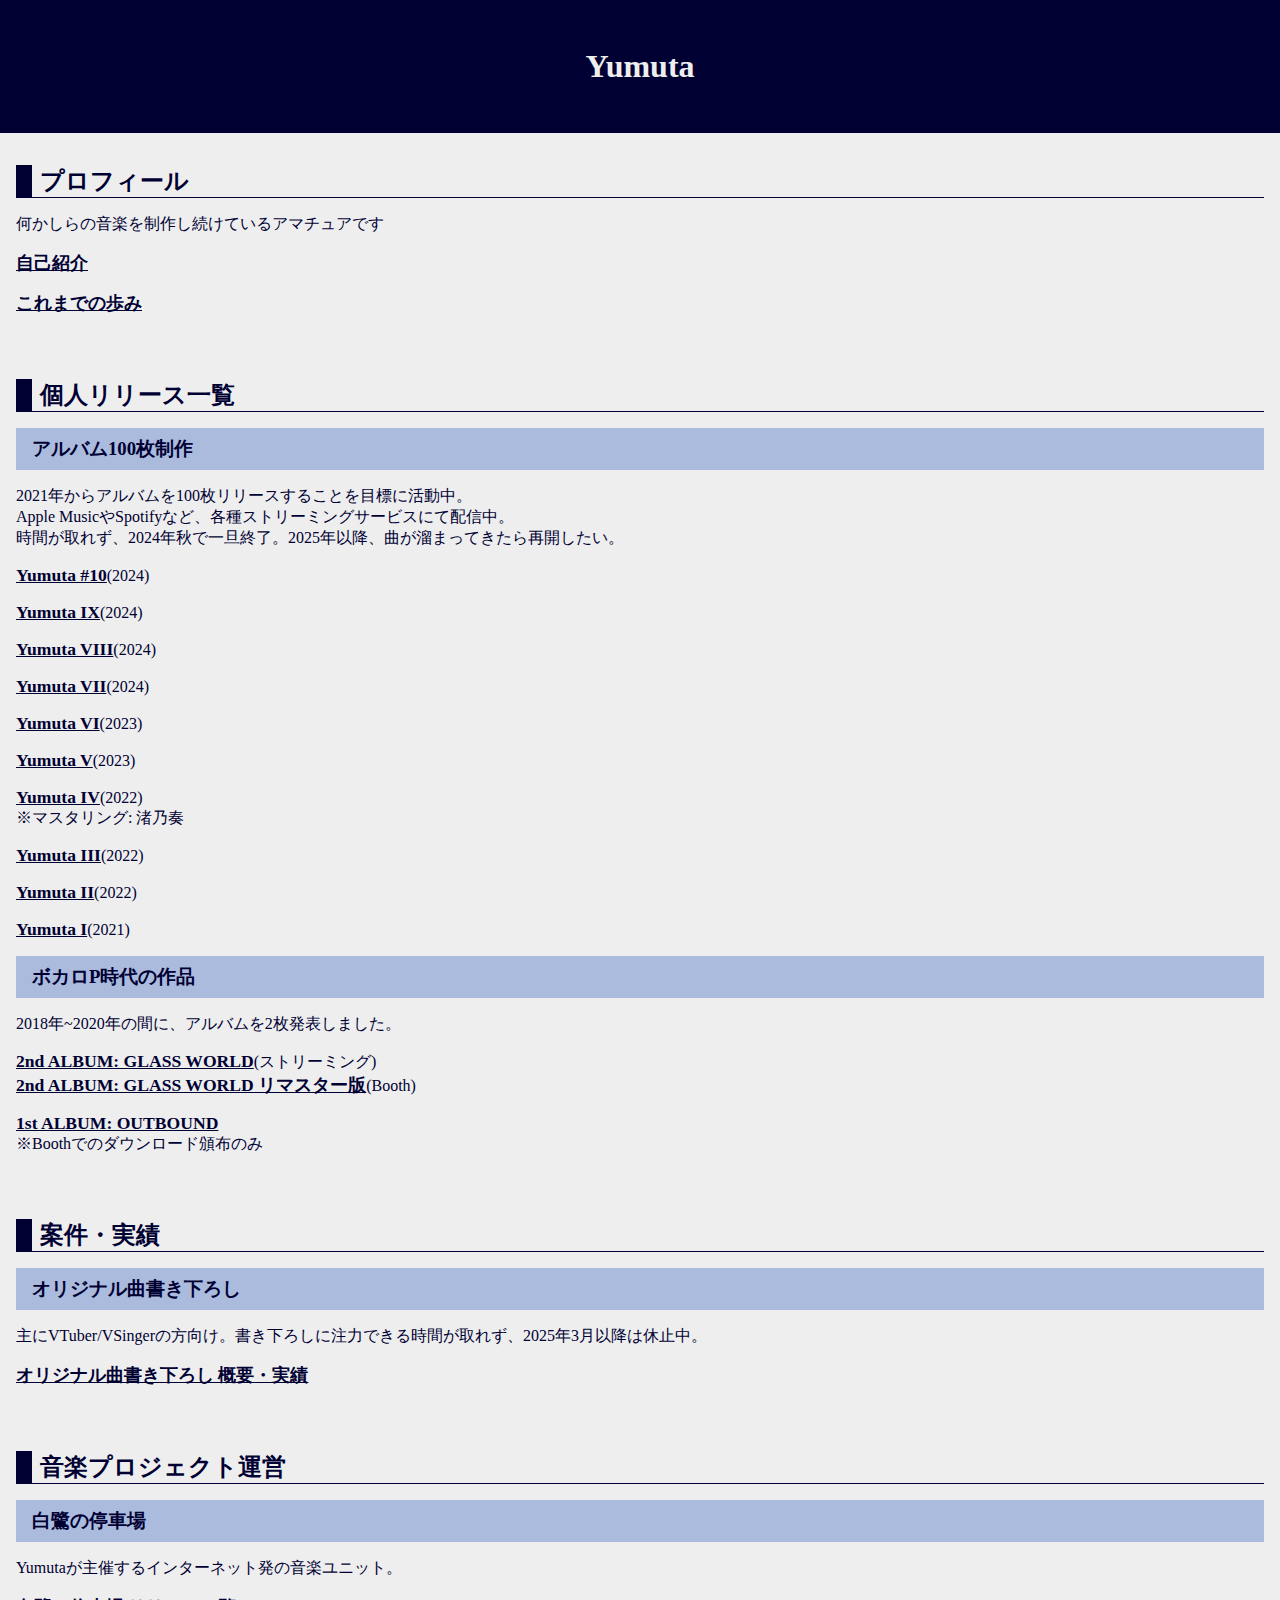
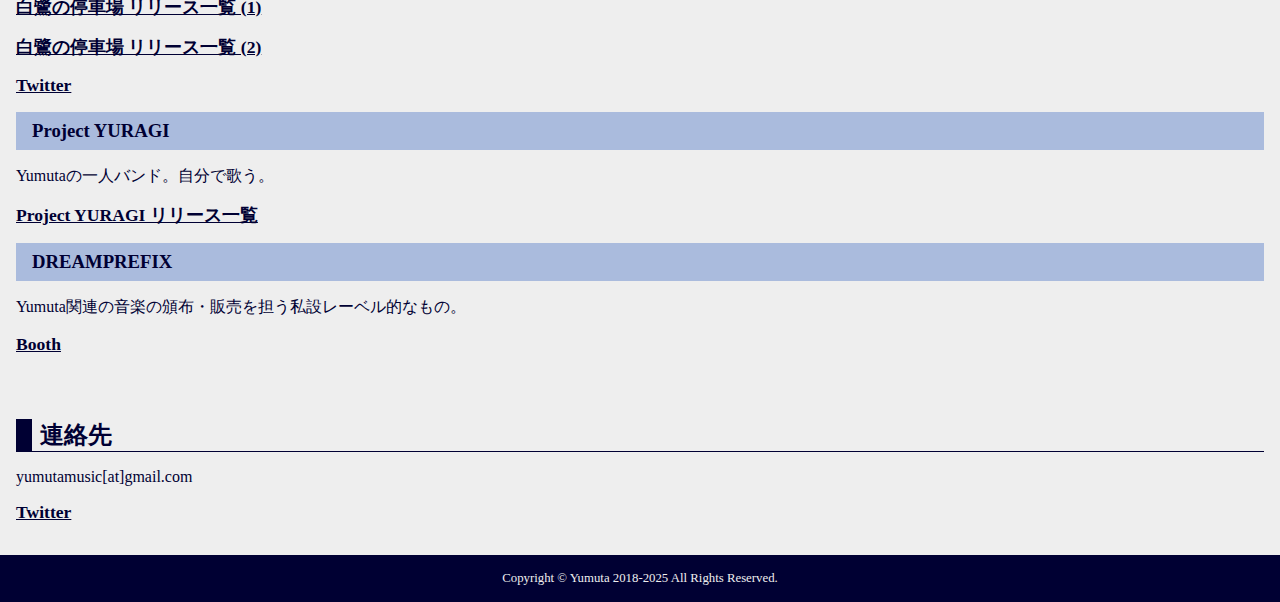
<file: index.html>
<html lang="ja">
<head prefix="og: https://ogp.me/ns#">
  <title>Yumuta official site | Top</title>
  <meta charset="utf-8">
  <meta name="description" content="何かしらの音楽を制作し続けているアマチュアの個人サイトです">
  <meta name="viewport" content="width=device-width, initial-scale=1">
  <meta property="og:url" content="https://yumuta.github.io/">
  <meta property="og:type" content="website">
  <meta property="og:title" content="Yumuta official site | Top">
  <meta property="og:description" content="何かしらの音楽を制作し続けているアマチュアの個人サイトです">
  <link rel="stylesheet" href="style.css">
</head>
<body>
  <header>
  <h1>Yumuta</h1>
  </header>
  <main>
    <section>
      <h2>プロフィール</h2>
      <p>
        何かしらの音楽を制作し続けているアマチュアです
      </p>
      <p>
        <a href="profile.html#aboutme">自己紹介</a><br>
      </p>
      <p>
        <a href="profile.html#history">これまでの歩み</a><br>
      </p>
    </section>
    <section>
      <h2>個人リリース一覧</h2>
      <h3>アルバム100枚制作</h3>
      <p>
        2021年からアルバムを100枚リリースすることを目標に活動中。<br>
        Apple MusicやSpotifyなど、各種ストリーミングサービスにて配信中。<br>
        時間が取れず、2024年秋で一旦終了。2025年以降、曲が溜まってきたら再開したい。<br>
      </p>
      <p>
        <a href="https://linkco.re/xx7VPnfP?lang=ja" target="blank">Yumuta #10</a>(2024)<br>
      </p>
      <p>
        <a href="https://linkco.re/nCG6yZ0b?lang=ja" target="blank">Yumuta IX</a>(2024)<br>
      </p>
      <p>
        <a href="https://linkco.re/u5DvXadb?lang=ja" target="blank">Yumuta VIII</a>(2024)<br>
      </p>
      <p>
        <a href="https://linkco.re/xVCSrrMG?lang=ja" target="blank">Yumuta VII</a>(2024)<br>
      </p>
      <p>
        <a href="https://linkco.re/uHMbV8rX?lang=ja" target="blank">Yumuta VI</a>(2023)<br>
      </p>
      <p>
        <a href="https://linkco.re/1mq5h9MQ?lang=ja" target="blank">Yumuta V</a>(2023)<br>
      </p>
      <p>
        <a href="https://big-up.style/1QiEcjzAP6" target="blank">Yumuta IV</a>(2022)<br>
        ※マスタリング: 渚乃奏<br>
      </p>
      <p>
        <a href="https://linkco.re/atBqTbh1?lang=ja" target="blank">Yumuta III</a>(2022)<br>
      </p>
      <p>
        <a href="https://linkco.re/CaxBABht?lang=ja" target="blank">Yumuta II</a>(2022)<br>
      </p>
      <p>
        <a href="https://linkco.re/qYPCsHEp?lang=ja" target="blank">Yumuta I</a>(2021)<br>
      </p>
      <h3>ボカロP時代の作品</h3>
      <p>
        2018年~2020年の間に、アルバムを2枚発表しました。
      </p>
      <p>
        <a href="https://linkco.re/pEgr60DM?lang=ja" target="blank">2nd ALBUM: GLASS WORLD</a>(ストリーミング)<br>
        <a href="https://yumuta.booth.pm/items/2894141" target="blank">2nd ALBUM: GLASS WORLD リマスター版</a>(Booth)<br>
      </p>
      <p>
        <a href="https://yumuta.booth.pm/items/1379610" target="blank">1st ALBUM: OUTBOUND</a><br>
        ※Boothでのダウンロード頒布のみ
      </p>
    </section>
    <section>
      <h2>案件・実績</h2>
      <h3>オリジナル曲書き下ろし</h3>
      <p>
        主にVTuber/VSingerの方向け。書き下ろしに注力できる時間が取れず、2025年3月以降は休止中。
      </p>
      <p>
        <a href="music_order_made.html">オリジナル曲書き下ろし 概要・実績</a>
      </p>
    </section>
    <section>
      <h2>音楽プロジェクト運営</h2>
      <h3>白鷺の停車場</h3>
      <p>
        Yumutaが主催するインターネット発の音楽ユニット。
      </p>
      <p>
        <a href="https://big-up.style/artists/176161" target="blank">白鷺の停車場 リリース一覧 (1)</a>
      </p>
      <p>
        <a href="https://big-up.style/artists/285387" target="blank">白鷺の停車場 リリース一覧 (2)</a>
      </p>
      <p>
        <a href="https://x.com/shirasagi_sta" target="blank">Twitter</a>
      </p>
      <h3>Project YURAGI</h3>
      <p>
        Yumutaの一人バンド。自分で歌う。
      </p>
      <p>
        <a href="https://soundcloud.com/project-yuragi" target="blank">Project YURAGI リリース一覧</a>
      </p>
      <h3>DREAMPREFIX</h3>
      <p>
        Yumuta関連の音楽の頒布・販売を担う私設レーベル的なもの。
      </p>
      <p>
        <a href="https://yumuta.booth.pm/" target="blank">Booth</a>
      </p>
    </section>
    <section>
      <h2>連絡先</h2>
      <p>
        yumutamusic[at]gmail.com
      </p>
      <p>
        <a href="https://x.com/yumuta_official" target="blank">Twitter</a>
      </p>
    </section>
  </main>
  <footer>
    <p class="copyright">Copyright &copy; Yumuta 2018-2025 All Rights Reserved.</p>
  </footer>
</body>
</html>
</file>
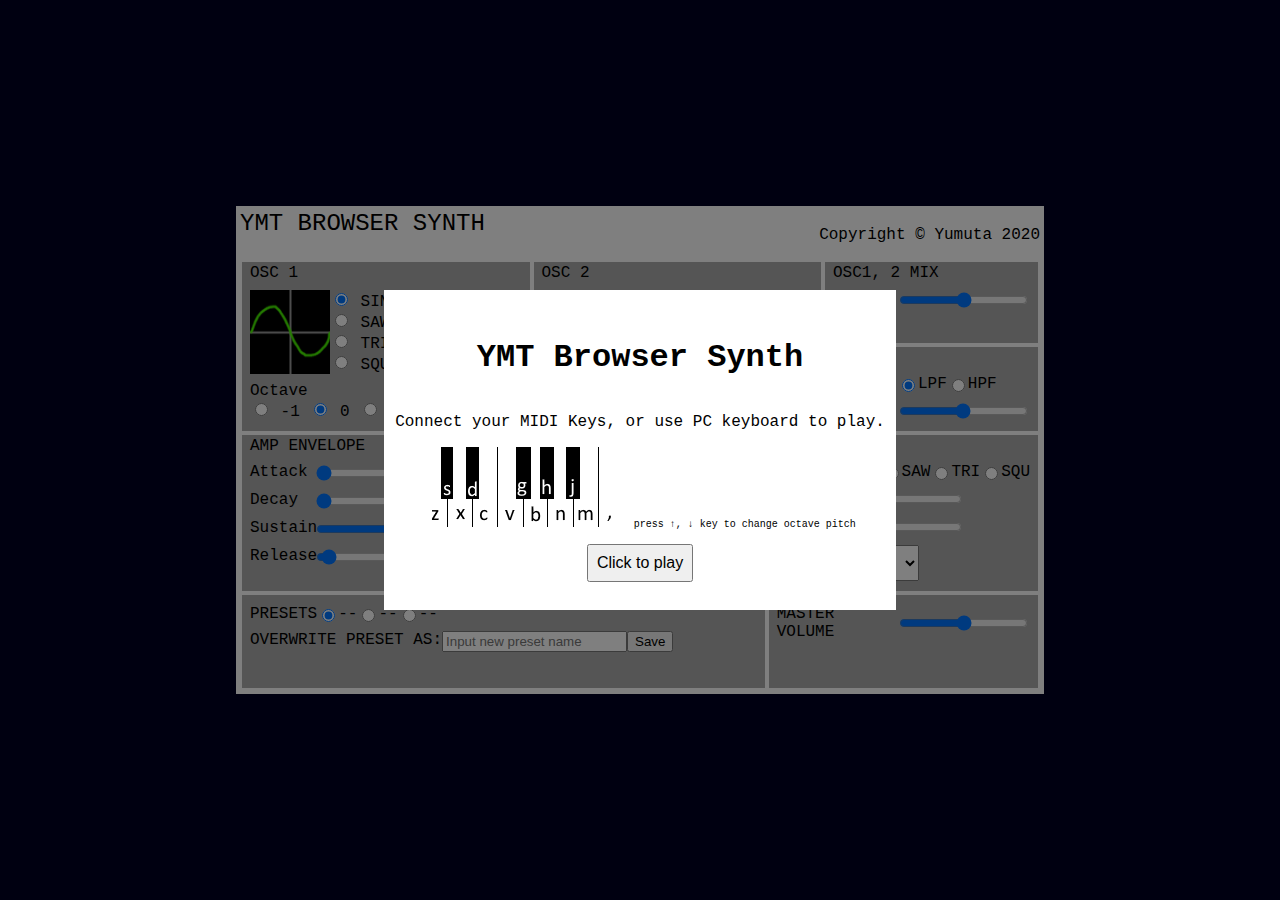
<file: works/ymt-browser-synth/index.html>
<html>
  <head>
    <title>YMT Browser Synth</title>
    <style>
      body {
        background-color: #002;
        font-family: 'Courier New', Courier, monospace;
        display: flex;
        flex-direction: row;
        justify-content: center;
        align-items: center;
      }
      main {
        background-color: #FFF;
        width: 800px;
        height: 480px;
        padding: 4px;
        display: flex;
        flex-direction: column;
        /* font-size: 12px; */
      }
      #lack-top {
        flex: 1;
        display: flex;
        flex-direction: row;
      }
      #lack-bottom {
        flex: 1;
        display: flex;
        flex-direction: row;
      }
      #lack-footer {
        flex: 1;
        display: flex;
        flex-direction: row;
      }
      .module {
        background-color: #AAA;
        margin: 2px;
        padding: 2px 8px;
        flex: 1;
      }
      .module-item {
        margin: 8px 0;
        display: flex;
      }
      .osc-type-img {
        width: 80px;
        height: 80px;
        background-color: blueviolet;
      }
      .module-item-selector {
        display: flex;
        flex-direction: column;
        justify-content: center;
      }
      .module-item-label {
        width: 64px;
      }
      #black-screen {
        position: absolute;
        top: 0;
        left: 0;
        width: 100vw;
        height: 100vh;
        background-color: rgba(0, 0, 0, 0.5);
        z-index: 100;
        display: flex;
        align-items: center;
        justify-content: center;
      }
      #click-to-play-dialog {
        position: absolute;
        width: 512px;
        height: 320px;
        background-color: #ffffff;
        z-index: 101;
        display: flex;
        flex-direction: column;
        align-items: center;
        justify-content: center;
      }
    </style>
  </head>
  <body>
    <div id="black-screen">
      <section id="click-to-play-dialog">
        <h1>YMT Browser Synth</h1>
        <p>Connect your MIDI Keys, or use PC keyboard to play.</p>
        <div>
          <img src="img/pckeysmap.png" alt="Key">
          <span style="font-size: 10px;">press ↑, ↓ key to change octave pitch</span>
        </div>
        <button style="font-size: 16px; margin-top: 12px; padding: 8px;" onclick="startYMTBrowserSynth()">Click to play</button>
      </section>
    </div>
    <main>
      <header>
        <div style="display: flex; flex-direction: row; justify-content: space-between;">
          <span style="font-size: 24px;">YMT BROWSER SYNTH</span>
          <p>Copyright &copy; Yumuta 2020</p>
        </div>
      </header>
      <div id="lack-top">
        <section id="osc1" class="module">
          OSC 1
          <div class="module-item">
            <img id="osc1-type-img" src="img/sine.png" alt="OSC1 Type">
            <div class="module-item-selector">
              <div>
                <input type="radio" name="osc1-type" value="sine" checked> SIN
              </div>
              <div>
                <input type="radio" name="osc1-type" value="sawtooth"> SAW
              </div>
              <div>
                <input type="radio" name="osc1-type" value="triangle"> TRI
              </div>
              <div>
                <input type="radio" name="osc1-type" value="square"> SQU
              </div>
            </div>
          </div>
          <div class="module-item">
            <div>
              <div class="module-item-label">Octave</div>
              <input type="radio" name="osc1-octave" value="-1"> -1
              <input type="radio" name="osc1-octave" value="0" checked> 0
              <input type="radio" name="osc1-octave" value="+1"> +1
            </div>
          </div>
        </section>
        <section id="osc2" class="module">
          OSC 2
          <div class="module-item">
            <img id="osc2-type-img" src="img/sawtooth.png" alt="OSC2 Type">
            <div class="module-item-selector">
              <div>
                <input type="radio" name="osc2-type" value="sine"> SIN
              </div>
              <div>
                <input type="radio" name="osc2-type" value="sawtooth" checked> SAW
              </div>
              <div>
                <input type="radio" name="osc2-type" value="triangle"> TRI
              </div>
              <div>
                <input type="radio" name="osc2-type" value="square"> SQU
              </div>
            </div>
          </div>
          <div class="module-item">
            <div>
              <div class="module-item-label">Octave</div>
              <input type="radio" name="osc2-octave" value="-1"> -1
              <input type="radio" name="osc2-octave" value="0" checked> 0
              <input type="radio" name="osc2-octave" value="+1"> +1
            </div>
          </div>
        </section>
        <div style="display: flex; flex-direction: column;">
          <section id="mix" class="module" style="flex: 1">
            OSC1, 2 MIX
            <div class="module-item">
              <div class="module-item-label">ratio</div>
              <input type="range" id="mix-ratio" min="0" max="1" step="0.001" value="0.5">
            </div>
          </section>
          <section id="filter" class="module" style="flex: 1">
            Filter
            <div class="module-item">
              <div class="module-item-label">Type</div>
              <input type="radio" name="filter-type" value="lowpass" checked> LPF
              <input type="radio" name="filter-type" value="highpass"> HPF
            </div>
            <div class="module-item">
              <div class="module-item-label">Cutoff</div>
              <input type="range" id="filter-freq" min="50" max="8000" step="10" value="4000">
            </div>
          </section>
        </div>
      </div>
      <div id="lack-bottom">
        <section class="module">
          AMP ENVELOPE
          <div class="module-item">
            <div class="module-item-label">Attack</div>
            <input type="range" id="env-attack" min="0.01" max="1" step="0.001" value="0.01">
          </div>
          <div class="module-item">
            <div class="module-item-label">Decay</div>
            <input type="range" id="env-decay" min="0.01" max="1" step="0.001" value="0.01">
          </div>
          <div class="module-item">
            <div class="module-item-label">Sustain</div>
            <input type="range" id="env-sustain" min="0" max="1" step="0.001" value="1">
          </div>
          <div class="module-item">
            <div class="module-item-label">Release</div>
            <input type="range" id="env-release" min="0.01" max="2" step="0.001" value="0.1">
          </div>
        </section>
        <section class="module">
          LFO 1
          <div class="module-item">
            <div class="module-item-label">Type</div>
            <input type="radio" name="lfo1-type" value="sine" checked> SIN
            <input type="radio" name="lfo1-type" value="sawtooth"> SAW
            <input type="radio" name="lfo1-type" value="triangle"> TRI
            <input type="radio" name="lfo1-type" value="square"> SQU
          </div>
          <div class="module-item">
            <div class="module-item-label">Freq</div>
            <input type="range" id="lfo1-freq" min="1" max="20" step="0.01" value="4">
          </div>
          <div class="module-item">
            <div class="module-item-label">Depth</div>
            <input type="range" id="lfo1-depth" min="0" max="1" step="0.001" value="0">
          </div>
          <div class="module-item">
            <div class="module-item-label">Connect to</div>
            <select id="lfo1-target">
              <option value="amp">Amp</option>
              <option value="osc1-freq">OSC1 freq</option>
              <option value="osc2-freq">OSC2 freq</option>
              <option value="filter-cutoff">Filter cutoff</option>
            </select>
          </div>
        </section>
        <section class="module">
          LFO 2
          <div class="module-item">
            <div class="module-item-label">Type</div>
            <input type="radio" name="lfo2-type" value="sine" checked> SIN
            <input type="radio" name="lfo2-type" value="sawtooth"> SAW
            <input type="radio" name="lfo2-type" value="triangle"> TRI
            <input type="radio" name="lfo2-type" value="square"> SQU
          </div>
          <div class="module-item">
            <div class="module-item-label">Freq</div>
            <input type="range" id="lfo2-freq" min="1" max="20" step="0.01" value="8">
          </div>
          <div class="module-item">
            <div class="module-item-label">Depth</div>
            <input type="range" id="lfo2-depth" min="0" max="1" step="0.001" value="0">
          </div>
          <div class="module-item">
            <div class="module-item-label">Connect to</div>
            <select id="lfo2-target">
              <option value="amp">Amp</option>
              <option value="osc1-freq">OSC1 freq</option>
              <option value="osc2-freq">OSC2 freq</option>
              <option value="filter-cutoff">Filter cutoff</option>
            </select>
          </div>
        </section>
      </div>
      <div id="lack-footer">
        <section class="module" style="flex: 2;">
          <div class="module-item">
            PRESETS
            <input type="radio" name="presets" value="0" checked>
            <label id="preset0-label">--</label>
            <input type="radio" name="presets" value="1">
            <label id="preset1-label">--</label>
            <input type="radio" name="presets" value="2">
            <label id="preset2-label">--</label>
          </div>
          <div class="module-item">
            OVERWRITE PRESET AS: 
            <input type="text" id="current-preset-name" maxlength="16" placeholder="Input new preset name" value="">
            <button id="save-preset">Save</button>
          </div>
        </section>
        <section class="module" style="flex: 1;">
          <div class="module-item">
            MASTER VOLUME
            <input type="range" id="master-volume" min="0" max="1" step="0.01" value="0.50">
          </div>
        </section>
      </div>
    </main>
    <script>
      class Synth {
        constructor (oscNum) {
          this.audioCtx = new AudioContext();
          this.oscArray = [];
          this.octave1 = 0;
          this.octave2 = 0;
          this.ampEnv = {
            attackTime: 0.001,
            decayTime: 0.1,
            sustainLv: 0.8,
            releaseTime: 0.5
          }
          this.filterNode = new BiquadFilterNode(this.audioCtx);
          this.lfo1Node = new OscillatorNode(this.audioCtx, { frequency: 4 });
          this.lfo1GainNode = new GainNode(this.audioCtx);
          this.lfo1ConnectionNodes = {};
          this.lfo1ConnectionNodes['amp'] = new GainNode(this.audioCtx, { gain: 0 });
          this.lfo1ConnectionNodes['osc1-freq'] = new GainNode(this.audioCtx, { gain: 0 });
          this.lfo1ConnectionNodes['osc2-freq'] = new GainNode(this.audioCtx, { gain: 0 });
          this.lfo1ConnectionNodes['filter-cutoff'] = new GainNode(this.audioCtx, { gain: 0 });
          this.lfo2Node = new OscillatorNode(this.audioCtx, { frequency: 8 });
          this.lfo2GainNode = new GainNode(this.audioCtx);
          this.lfo2ConnectionNodes = {};
          this.lfo2ConnectionNodes['amp'] = new GainNode(this.audioCtx, { gain: 0 });
          this.lfo2ConnectionNodes['osc1-freq'] = new GainNode(this.audioCtx, { gain: 0 });
          this.lfo2ConnectionNodes['osc2-freq'] = new GainNode(this.audioCtx, { gain: 0 });
          this.lfo2ConnectionNodes['filter-cutoff'] = new GainNode(this.audioCtx, { gain: 0 });
          this.lfoGainCoefNodes = [
            new GainNode(this.audioCtx, { gain: 0.5 }),
            new GainNode(this.audioCtx, { gain: 0.5 })
          ];
          this.tremolloGainNode = new GainNode(this.audioCtx, { gain: 1 });
          this.masterVolumeNode = new GainNode(this.audioCtx);
          for (let i = 0; i < oscNum; ++i) {
            this.oscArray.push({
              key: null,
              oscNode1: new OscillatorNode(this.audioCtx),
              oscNode2: new OscillatorNode(this.audioCtx),
              osc1GainNode: new GainNode(this.audioCtx), // OSC 1,2 Mix
              osc2GainNode: new GainNode(this.audioCtx), // OSC 1,2 Mix
              gainNode: new GainNode(this.audioCtx), // gain of each note & Amp Env
            });
          }
          for (const osc of this.oscArray) {
            osc.oscNode1.frequency.value = 0;
            osc.osc1GainNode.gain.value = 0.5;
            osc.oscNode2.frequency.value = 0;
            osc.osc2GainNode.gain.value = 0.5;
            osc.gainNode.gain.value = 0;
            osc.oscNode1
              .connect(osc.osc1GainNode)
              .connect(osc.gainNode)
              .connect(this.filterNode)
              .connect(this.tremolloGainNode)
              .connect(this.masterVolumeNode)
              .connect(this.audioCtx.destination);
            osc.oscNode2
              .connect(osc.osc2GainNode)
              .connect(osc.gainNode)
              .connect(this.filterNode)
              .connect(this.tremolloGainNode)
              .connect(this.masterVolumeNode)
              .connect(this.audioCtx.destination);
            osc.oscNode1.start();
            osc.oscNode2.start();
          }
          this.lfo1Node.connect(this.lfo1GainNode).connect(this.lfoGainCoefNodes[0]);
          this.lfo2Node.connect(this.lfo2GainNode).connect(this.lfoGainCoefNodes[1]);
          this.lfoGainCoefNodes[0]
            .connect(this.lfo1ConnectionNodes['amp'])
            .connect(this.tremolloGainNode.gain);
          this.lfoGainCoefNodes[1]
            .connect(this.lfo2ConnectionNodes['amp'])
            .connect(this.tremolloGainNode.gain);
          for (const osc of this.oscArray) {
            this.lfoGainCoefNodes[0]
              .connect(this.lfo1ConnectionNodes['osc1-freq'])
              .connect(osc.oscNode1.frequency);
            this.lfoGainCoefNodes[0]
              .connect(this.lfo1ConnectionNodes['osc2-freq'])
              .connect(osc.oscNode2.frequency);
            this.lfoGainCoefNodes[1]
              .connect(this.lfo2ConnectionNodes['osc1-freq'])
              .connect(osc.oscNode1.frequency);
            this.lfoGainCoefNodes[1]
              .connect(this.lfo2ConnectionNodes['osc2-freq'])
              .connect(osc.oscNode2.frequency);
          }
          this.lfoGainCoefNodes[0]
            .connect(this.lfo1ConnectionNodes['filter-cutoff'])
            .connect(this.filterNode.frequency);
          this.lfoGainCoefNodes[1]
            .connect(this.lfo2ConnectionNodes['filter-cutoff'])
            .connect(this.filterNode.frequency);
          this.lfo1Node.start();
          this.lfo2Node.start();
        }

        playKeys (keysList) {
          // keysList: array of pressed midi note numbers
          let newKeysList = [...keysList];
          if (keysList.length > this.oscArray.length) {
            // newKeysList.length should be less than this.oscArray.length
            newKeysList = keysList.slice(keysList.length - this.oscArray.length);
          }
          const volume = newKeysList.length ? (1 / (1 + Math.log(newKeysList.length))) : 0;
          for (let i = 0; i < this.oscArray.length; ++i) {
            const now = this.audioCtx.currentTime;
            this.oscArray[i].gainNode.gain.cancelScheduledValues(now);
            if (i < newKeysList.length) {
              const modifiedKey1 = keysList[i] + this.octave1;
              const modifiedKey2 = keysList[i] + this.octave2;
              const freq1 = 440.0 * Math.pow(2.0, (modifiedKey1 - 69.0) / 12.0);
              const freq2 = 440.0 * Math.pow(2.0, (modifiedKey2 - 69.0) / 12.0);
              this.oscArray[i].oscNode1.frequency.value = freq1;
              this.oscArray[i].oscNode2.frequency.value = freq2;
              // A-D-S
              this.oscArray[i].gainNode.gain.setValueAtTime(0, now);
              this.oscArray[i].gainNode.gain.linearRampToValueAtTime(volume, now + Number(this.ampEnv.attackTime));
              this.oscArray[i].gainNode.gain.linearRampToValueAtTime(
                volume * Number(this.ampEnv.sustainLv),
                now + Number(this.ampEnv.attackTime) + Number(this.ampEnv.decayTime)
              );
            } else {
              // R
              this.oscArray[i].gainNode.gain.linearRampToValueAtTime(0, now + Number(this.ampEnv.releaseTime));
            }
          }
        }

        setOscType (nodeIdx, type) {
          for (const osc of this.oscArray) {
            if (nodeIdx === 0) {
              osc.oscNode1.type = type;
            } else if (nodeIdx === 1) {
              osc.oscNode2.type = type;
            }
          }
        }

        setOctave (nodeIdx, octave) {
          if (nodeIdx === 0) {
            this.octave1 = octave * 12;
          } else if (nodeIdx === 1) {
            this.octave2 = octave * 12;
          }
        }

        setOsc12MixRatio (ratio) {
          for (const osc of this.oscArray) {
            osc.osc1GainNode.gain.value = 1 - ratio;
            osc.osc2GainNode.gain.value = ratio;
          }
        }

        setFilterType (type) {
          this.filterNode.type = type;
        }

        setFilterFrequency (freq) {
          this.filterNode.frequency.value = freq;
        }

        setAmpEnvParam (paramName, value) {
          this.ampEnv[paramName] = value;
        }

        setMasterVolume (volume) {
          this.masterVolumeNode.gain.value = volume;
        }

        setLFOTarget (nodeIdx, tgtType) {
          if (tgtType === 'amp') {
            this.lfoGainCoefNodes[nodeIdx].gain.value = 0.5;
          } else if (tgtType === 'osc1-freq' || tgtType === 'osc2-freq') {
            this.lfoGainCoefNodes[nodeIdx].gain.value = 200;
          } else if (tgtType === 'filter-cutoff') {
            this.lfoGainCoefNodes[nodeIdx].gain.value = 500;
          }
          const connectionNodes = nodeIdx === 0 ? this.lfo1ConnectionNodes : nodeIdx === 1 ? this.lfo2ConnectionNodes : {};
          for (const [type, connectionNode] of Object.entries(connectionNodes)) {
            if (type === tgtType) {
              connectionNode.gain.value = 1;
            } else {
              connectionNode.gain.value = 0;
            }
          }
        }

        setLFOType (nodeIdx, type) {
          if (nodeIdx === 0) {
            this.lfo1Node.type = type;
          } else if (nodeIdx === 1) {
            this.lfo2Node.type = type;
          }
        }

        setLFOFrequency (nodeIdx, freq) {
          if (nodeIdx === 0) {
            this.lfo1Node.frequency.value = freq;
          } else if (nodeIdx === 1) {
            this.lfo2Node.frequency.value = freq;
          }
        }

        setLFODepth (nodeIdx, depth) {
          if (nodeIdx === 0) {
            this.lfo1GainNode.gain.value = depth;
          } else if (nodeIdx === 1) {
            this.lfo2GainNode.gain.value = depth;
          }
        }
      }
      class MidiController {
        constructor (synth) {
          this.midi = null;
          this.midiInputs = null;
          this.pressedKeys = [];
          this.synth = synth;
        }

        async initialize () {
          if (!(navigator || {}).requestMIDIAccess) {
            console.log('MIDI not supported');
            return;
          }
          try {
            this.midi = await navigator.requestMIDIAccess();
            if (typeof this.midi.inputs === 'function') {
              console.log('MIDI inputs comes as function');
              this.midiInputs = this.midi.inputs();
            } else {
              console.log('MIDI inputs comes as an iterator');
              this.midiInputs = [];
              const midiInputsIterator = this.midi.inputs.values();
              for (let input = midiInputsIterator.next(); !input.done; input = midiInputsIterator.next()) {
                this.midiInputs.push(input.value);
              }
            }
            for (const input of this.midiInputs) {
              input.onmidimessage = (event) => {
                // event.data[0]: Note ON (144) / OFF (128)
                // event.data[1]: Note
                // event.data[2]: Velocity
                this.updatePressedKeys(event.data);
              }
            }
            console.log('MIDI access enabled');
          } catch (err) {
            console.log(`MIDI access failed: ${err}`);
          }
        }

        updatePressedKeys (midiEvtData) {
          const newPressedKeys = [...this.pressedKeys];
          const tgtKey = midiEvtData[1];
          const velocity = midiEvtData[2];
          if (midiEvtData[0] === 144) { // Note ON
            if (!newPressedKeys.find(key => key === tgtKey)) {
              newPressedKeys.push(tgtKey);
            }
          } else if (midiEvtData[0] === 128) { // Note OFF
            const targetKeyIndex = newPressedKeys.findIndex(key => key === tgtKey);
            if (targetKeyIndex !== -1) {
              newPressedKeys.splice(targetKeyIndex, 1);
            }
          }
          this.pressedKeys = newPressedKeys;
          this.synth.playKeys(newPressedKeys);
        }
      };

      class KeyboardController extends MidiController {
        constructor (synth) {
          super(synth);
          this.octave = 0;
          this.synth = synth;
          document.addEventListener('keydown', (event) => {
            this.changeOctave(event.key);
            if (!event.repeat) {
              const note = this.convertKeyToMidiNote(event.key);
              if (note !== null) {
                this.updatePressedKeys([144, note, 100]); // Note On, velocity 100
              }
            }
          });
          document.addEventListener('keyup', (event) => {
            if (!event.repeat) {
              const note = this.convertKeyToMidiNote(event.key);
              if (note !== null) {
                this.updatePressedKeys([128, note, 0]); // Note Off, velocity 100
              }
            }
          });
        }

        convertKeyToMidiNote (key) {
          let note = null;
          switch (key) {
            case 'z':
              note = 60;
              break;
            case 's':
              note = 61;
              break;
            case 'x':
              note = 62;
              break;
            case 'd':
              note = 63;
              break;
            case 'c':
              note = 64;
              break;
            case 'v':
              note = 65;
              break;
            case 'g':
              note = 66;
              break; 
            case 'b':
              note = 67;
              break;
            case 'h':
              note = 68;
              break;
            case 'n':
              note = 69;
              break;
            case 'j':
              note = 70;
              break;
            case 'm':
              note = 71;
              break;
            case ',':
              note = 72;
              break;
            default:
              break;
          }
          if (note === null) return null;
          return note + this.octave * 12; // A3
        }

        changeOctave (key) {
          if (key === 'ArrowUp') {
            ++this.octave;
          } else if (key === 'ArrowDown') {
            --this.octave; 
          }
        }
      }

      const main = async () => {
        const synth = new Synth(10);
        const midi = new MidiController(synth);
        await midi.initialize();
        const keyboard = new KeyboardController(synth);

        const presets = [
          { name: '' },
          { name: '' },
          { name: '' }
        ];

        // DOM
        const OSC1TypeElements = document.getElementsByName('osc1-type');
        const OSC1TypeThumbnailElement = document.getElementById('osc1-type-img');
        const OSC2TypeElements = document.getElementsByName('osc2-type');
        const OSC2TypeThumbnailElement = document.getElementById('osc2-type-img');
        const OSC1OctaveElements = document.getElementsByName('osc1-octave');
        const OSC2OctaveElements = document.getElementsByName('osc2-octave');
        const OSC12MixElement = document.getElementById('mix-ratio');
        const FilterTypeElements = document.getElementsByName('filter-type');
        const FilterFreqElement = document.getElementById('filter-freq');
        const AmpEnvAttackElement = document.getElementById('env-attack');
        const AmpEnvDecayElement = document.getElementById('env-decay');
        const AmpEnvSustainElement = document.getElementById('env-sustain');
        const AmpEnvReleaseElement = document.getElementById('env-release');
        const LFO1TypeElements = document.getElementsByName('lfo1-type');
        const LFO1FreqElement = document.getElementById('lfo1-freq');
        const LFO1DepthElement = document.getElementById('lfo1-depth');
        const LFO1TargetElement = document.getElementById('lfo1-target');
        const LFO2TypeElements = document.getElementsByName('lfo2-type');
        const LFO2FreqElement = document.getElementById('lfo2-freq');
        const LFO2DepthElement = document.getElementById('lfo2-depth');
        const LFO2TargetElement = document.getElementById('lfo2-target');
        const MasterVolumeElement = document.getElementById('master-volume');
        const PresetElements =document.getElementsByName('presets');
        // OSC1
        for (const elem of OSC1TypeElements) {
          if (elem.checked) {
            synth.setOscType(0, elem.value);
            OSC1TypeThumbnailElement.src = `img/${elem.value}.png`;
          }
          elem.addEventListener('change', function () {
            OSC1TypeThumbnailElement.src = `img/${this.value}.png`;
            synth.setOscType(0, this.value);
          });
        }
        for (const elem of OSC1OctaveElements) {
          if (elem.checked) {
            synth.setOctave(0, elem.value);
          }
          elem.addEventListener('change', function () {
            synth.setOctave(0, this.value);
          });
        }
        // OSC2
        for (const elem of OSC2TypeElements) {
          if (elem.checked) {
            synth.setOscType(1, elem.value);
            OSC2TypeThumbnailElement.src = `img/${elem.value}.png`;
          }
          elem.addEventListener('change', function () {
            OSC2TypeThumbnailElement.src = `img/${this.value}.png`;
            synth.setOscType(1, this.value);
          });
        }
        for (const elem of OSC2OctaveElements) {
          if (elem.checked) {
            synth.setOctave(1, elem.value);
          }
          elem.addEventListener('change', function () {
            synth.setOctave(1, this.value);
          });
        }
        // OSC1, 2 Mix Ratio
        synth.setOsc12MixRatio(OSC12MixElement.value);
        OSC12MixElement.addEventListener('input', function () {
          synth.setOsc12MixRatio(this.value);
        });

        // Filter
        for (const elem of FilterTypeElements) {
          if (elem.checked) {
            synth.setFilterType(elem.value);
          }
          elem.addEventListener('change', function () {
            synth.setFilterType(this.value);
          });
        }

        synth.setFilterFrequency(FilterFreqElement.value);
        FilterFreqElement.addEventListener('input', function () {
          synth.setFilterFrequency(this.value);
        });

        // Amp Envelopes
        synth.setAmpEnvParam('attackTime', AmpEnvAttackElement.value);
        synth.setAmpEnvParam('decayTime', AmpEnvDecayElement.value);
        synth.setAmpEnvParam('sustainLv', AmpEnvSustainElement.value);
        synth.setAmpEnvParam('releaseTime', AmpEnvReleaseElement.value);
        AmpEnvAttackElement.addEventListener('input', function () {
          synth.setAmpEnvParam('attackTime', this.value);
        });
        AmpEnvDecayElement.addEventListener('input', function () {
          synth.setAmpEnvParam('decayTime', this.value);
        });
        AmpEnvSustainElement.addEventListener('input', function () {
          synth.setAmpEnvParam('sustainLv', this.value);
        });
        AmpEnvReleaseElement.addEventListener('input', function () {
          synth.setAmpEnvParam('releaseTime', this.value);
        });

        // LFO1
        for (const elem of LFO1TypeElements) {
          if (elem.checked) {
            synth.setLFOType(0, elem.value);
          }
          elem.addEventListener('change', function () {
            synth.setLFOType(0, this.value);
          });
        }
        synth.setLFOFrequency(0, LFO1FreqElement.value);
        LFO1FreqElement.addEventListener('input', function () {
          synth.setLFOFrequency(0, this.value);
        });
        synth.setLFODepth(0, LFO1DepthElement.value);
        LFO1DepthElement.addEventListener('input', function () {
          synth.setLFODepth(0, this.value);
        });
        synth.setLFOTarget(0, LFO1TargetElement.value);
        LFO1TargetElement.addEventListener('change', function () {
          synth.setLFOTarget(0, this.value);
        });

        // LFO2
        for (const elem of LFO2TypeElements) {
          if (elem.checked) {
            synth.setLFOType(1, elem.value);
          }
          elem.addEventListener('change', function () {
            synth.setLFOType(1, this.value);
          });
        }
        synth.setLFOFrequency(1, LFO2FreqElement.value);
        LFO2FreqElement.addEventListener('input', function () {
          synth.setLFOFrequency(1, this.value);
        });
        synth.setLFODepth(1, LFO2DepthElement.value);
        LFO2DepthElement.addEventListener('input', function () {
          synth.setLFODepth(1, this.value);
        });
        synth.setLFOTarget(1, LFO2TargetElement.value);
        LFO2TargetElement.addEventListener('change', function () {
          synth.setLFOTarget(1, this.value);
        });

        // master volume
        synth.setMasterVolume(MasterVolumeElement.value);
        MasterVolumeElement.addEventListener('input', function () {
          synth.setMasterVolume(this.value);
        });

        // preset
        const savePreset = (idx) => {
          const presetIdx = Number(idx);
          console.log(`save preset ${presetIdx + 1}`);
          presets[presetIdx].name = document.getElementById('current-preset-name').value || `Preset ${presetIdx+1}`;
          document.getElementById(`preset${presetIdx}-label`).innerText = presets[presetIdx].name;
          for (const elem of OSC1TypeElements) {
            if (elem.checked) {
              presets[presetIdx].osc1Type = elem.value;
              break;
            }
          }
          for (const elem of OSC1OctaveElements) {
            if (elem.checked) {
              presets[presetIdx].osc1Octave = elem.value;
              break;
            }
          }
          for (const elem of OSC2TypeElements) {
            if (elem.checked) {
              presets[presetIdx].osc2Type = elem.value;
              break;
            }
          }
          for (const elem of OSC2OctaveElements) {
            if (elem.checked) {
              presets[presetIdx].osc2Octave = elem.value;
              break;
            }
          }
          presets[presetIdx].osc12MixRatio = OSC12MixElement.value;
          for (const elem of FilterTypeElements) {
            if (elem.checked) {
              presets[presetIdx].filterType = elem.value;
              break;
            }
          }
          presets[presetIdx].filterFreq = FilterFreqElement.value;
          presets[presetIdx].attackTime = AmpEnvAttackElement.value;
          presets[presetIdx].decayTime = AmpEnvDecayElement.value;
          presets[presetIdx].sustainLv = AmpEnvSustainElement.value;
          presets[presetIdx].releaseTime = AmpEnvReleaseElement.value;
          for (const elem of LFO1TypeElements) {
            if (elem.checked) {
              presets[presetIdx].lfo1Type= elem.value;
              break;
            }
          }
          presets[presetIdx].lfo1Freq = LFO1FreqElement.value;
          presets[presetIdx].lfo1Depth = LFO1DepthElement.value;
          presets[presetIdx].lfo1Target = LFO1TargetElement.value;
          presets[presetIdx].lfo2Freq = LFO2FreqElement.value;
          presets[presetIdx].lfo2Depth = LFO2DepthElement.value;
          presets[presetIdx].lfo2Target = LFO2TargetElement.value;
        };
        const applyPreset = (preset) => {
          document.getElementById('current-preset-name').value = preset.name || '';
          if (preset.hasOwnProperty('osc1Type')){
            synth.setOscType(0, preset.osc1Type);
            for (const elem of OSC1TypeElements) {
              if (elem.value === preset.osc1Type) {
                elem.checked = true;
              } else {
                elem.checked = false;
              }
            }
          }
          if (preset.hasOwnProperty('osc1Octave')){
            synth.setOctave(0, preset.osc1Octave);
            for (const elem of OSC1OctaveElements) {
              if (elem.value === preset.osc1Octave) {
                elem.checked = true;
              } else {
                elem.checked = false;
              }
            }
          }
          if (preset.hasOwnProperty('osc2Type')){
            synth.setOscType(1, preset.osc2Type);
            for (const elem of OSC2TypeElements) {
              if (elem.value === preset.osc2Type) {
                elem.checked = true;
              } else {
                elem.checked = false;
              }
            }
          }
          if (preset.hasOwnProperty('osc2Octave')){
            synth.setOctave(1, preset.osc2Octave);
            for (const elem of OSC2OctaveElements) {
              if (elem.value === preset.osc2Octave) {
                elem.checked = true;
              } else {
                elem.checked = false;
              }
            }
          }
          if (preset.hasOwnProperty('osc12MixRatio')){
            synth.setOsc12MixRatio(preset.osc12MixRatio);
            OSC12MixElement.value = preset.osc12MixRatio;
          }
          if (preset.hasOwnProperty('filterType')){
            synth.setFilterType(preset.filterType);
            for (const elem of FilterTypeElements) {
              if (elem.value === preset.filterType) {
                elem.checked = true;
              } else {
                elem.checked = false;
              }
            }
          }
          if (preset.hasOwnProperty('filterFreq')){
            synth.setFilterFrequency(preset.filterFreq);
            FilterFreqElement.value = preset.filterFreq;
          }
          if (preset.hasOwnProperty('attackTime')){
            synth.setAmpEnvParam('attackTime', preset.attackTime);
            AmpEnvAttackElement.value = preset.attackTime;
          }
          if (preset.hasOwnProperty('decayime')){
            synth.setAmpEnvParam('decayTime', preset.decayTime);
            AmpEnvDecayElement.value = preset.decayTime;
          }
          if (preset.hasOwnProperty('sustainLv')){
            synth.setAmpEnvParam('sustainLv', preset.sustainLv);
            AmpEnvSustainElement.value = preset.sustainLv;
          }
          if (preset.hasOwnProperty('releaseTime')){
            synth.setAmpEnvParam('releaseTime', preset.releaseTime);
            AmpEnvReleaseElement.value = preset.releaseTime;
          }
          if (preset.hasOwnProperty('lfo1Type')){
            synth.setLFOType(0, preset.lfo1Type);
            for (const elem of LFO1TypeElements) {
              if (elem.value === preset.lfo1Type) {
                elem.checked = true;
              } else {
                elem.checked = false;
              }
            }
          }
          if (preset.hasOwnProperty('lfo1Freq')){
            synth.setLFOFrequency(0, preset.lfo1Freq);
            LFO1FreqElement.value = preset.lfo1Freq;
          }
          if (preset.hasOwnProperty('lfo1Depth')){
            synth.setLFODepth(0, preset.lfo1Depth);
            LFO1DepthElement.value = preset.lfo1Depth;
          }
          if (preset.hasOwnProperty('lfo1Target')){
            synth.setLFOTarget(0, preset.lfo1Target);
            LFO1TargetElement.value = preset.lfo1Target;
          }
          if (preset.hasOwnProperty('lfo2Type')){
            synth.setLFOType(1, preset.lfo2Type);
            for (const elem of LFO2TypeElements) {
              if (elem.value === preset.lfo2Type) {
                elem.checked = true;
              } else {
                elem.checked = false;
              }
            }
          }
          if (preset.hasOwnProperty('lfo2Freq')){
            synth.setLFOFrequency(1, preset.lfo2Freq);
            LFO2FreqElement.value = preset.lfo2Freq;
          }
          if (preset.hasOwnProperty('lfo2Depth')){
            synth.setLFODepth(1, preset.lfo2Depth);
            LFO2DepthElement.value = preset.lfo2Depth;
          }
          if (preset.hasOwnProperty('lfo2Target')){
            synth.setLFOTarget(1, preset.lfo2Target);
            LFO2TargetElement.value = preset.lfo2Target;
          }
        };
        for (const elem of PresetElements) {
          if (elem.checked) {
            applyPreset(presets[elem.value]);
          }
          elem.addEventListener('change', function () {
            applyPreset(presets[this.value]);
          });
        }
        document.getElementById('save-preset').addEventListener('click', function () {
          for (const elem of PresetElements) {
            if (elem.checked) {
              savePreset(elem.value);
            }
          }
        });
      }

      // Click to start dialog
      const startYMTBrowserSynth = () => {
        document.getElementById('click-to-play-dialog').style.visibility = 'hidden';
        document.getElementById('black-screen').style.visibility = 'hidden';
        main();
      }
    </script>
  </body>
</html>
</file>
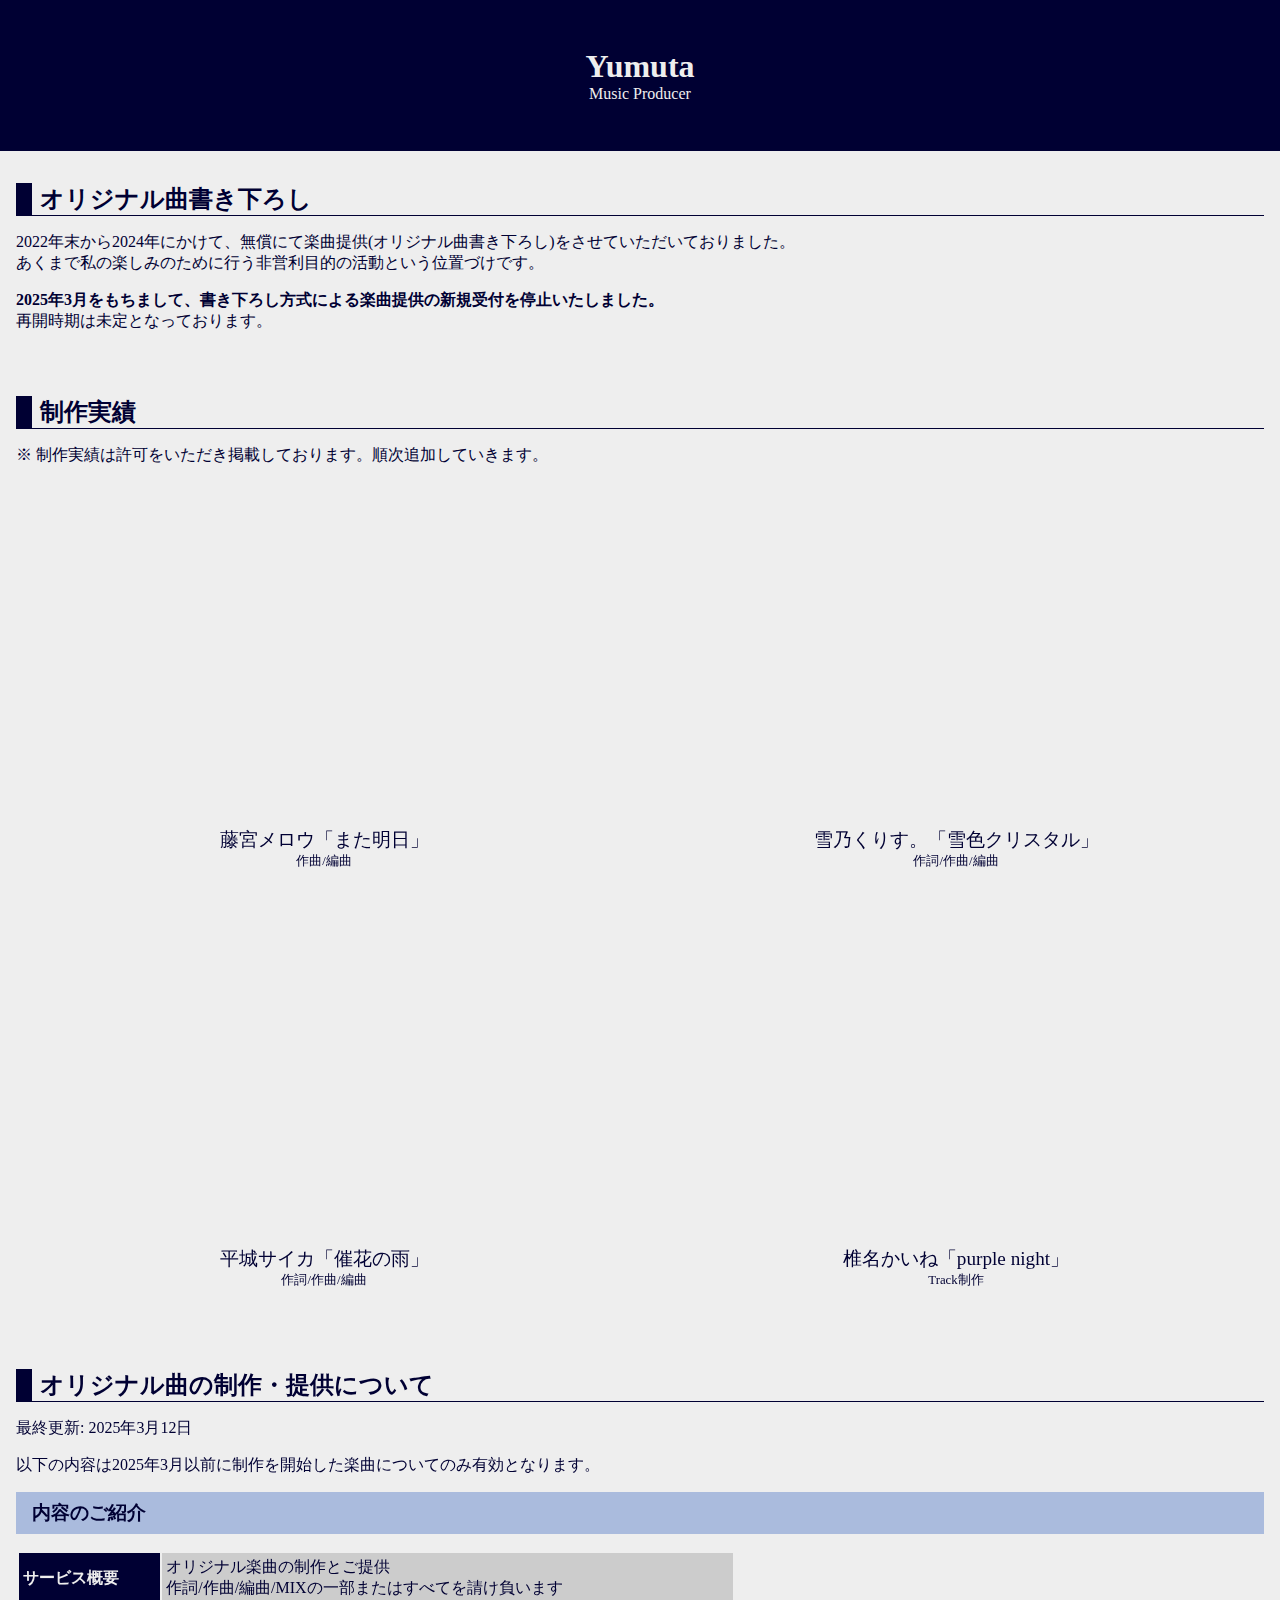
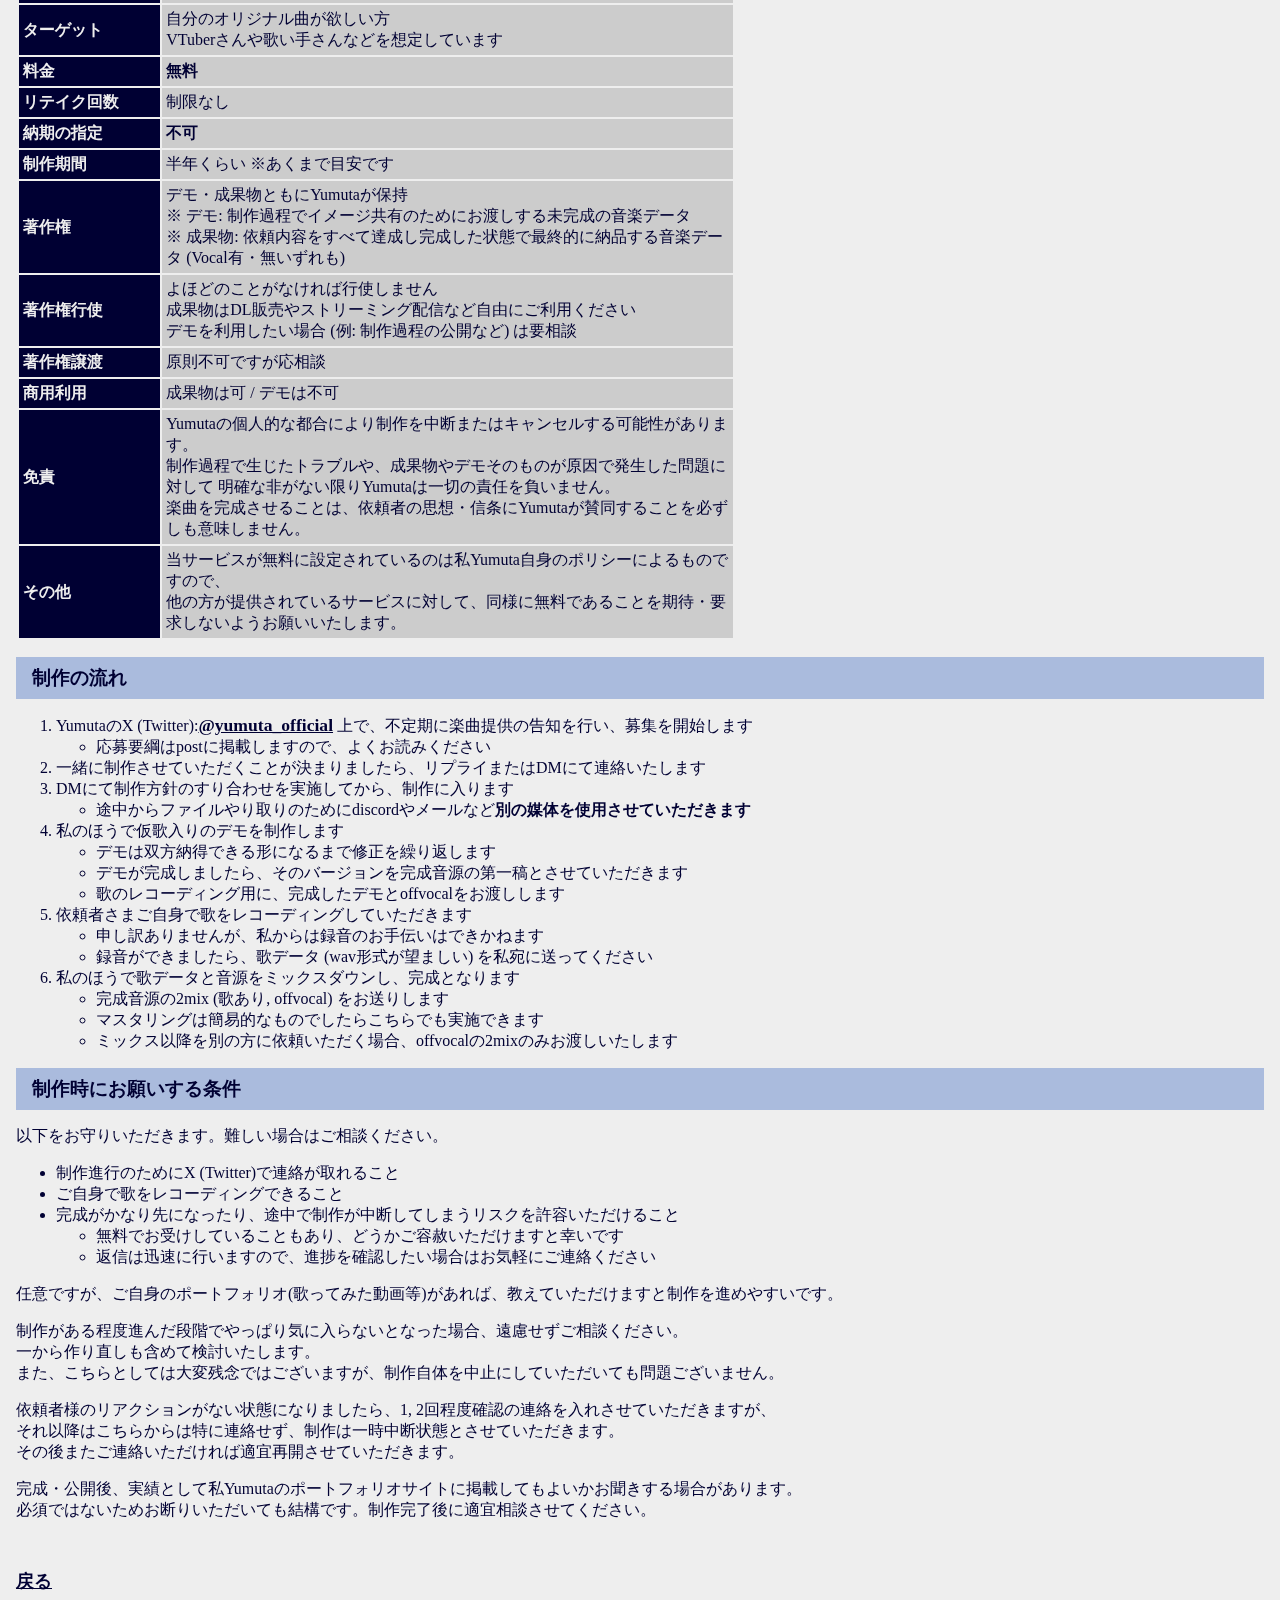
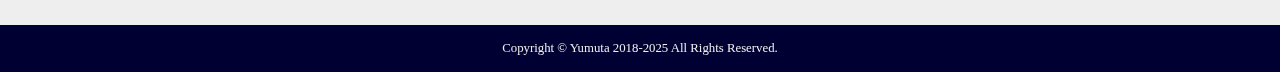
<file: music_order_made.html>
<html lang="ja">
<head>
  <title>Yumuta official site | オリジナル曲書き下ろし</title>
  <meta charset="utf-8">
  <meta name="description" content="何かしらの音楽を制作し続けているアマチュアの個人サイトです">
  <meta name="viewport" content="width=device-width, initial-scale=1">
  <meta property="og:url" content="https://yumuta.github.io/">
  <meta property="og:type" content="website">
  <meta property="og:title" content="Yumuta official site | オリジナル曲書き下ろし">
  <meta property="og:description" content="何かしらの音楽を制作し続けているアマチュアの個人サイトです">
  <link rel="stylesheet" href="style.css">
</head>
<body>
  <header>
    <h1>Yumuta</h1>
    <p>Music Producer</p>
  </header>
  <main>
    <section>
      <h2>オリジナル曲書き下ろし</h2>
      <p>
        2022年末から2024年にかけて、無償にて楽曲提供(オリジナル曲書き下ろし)をさせていただいておりました。<br>
        あくまで私の楽しみのために行う非営利目的の活動という位置づけです。<br>
      </p>
      <p>
        <b>2025年3月をもちまして、書き下ろし方式による楽曲提供の新規受付を停止いたしました。</b><br>
        再開時期は未定となっております。<br>
      </p>
    </section>
    <section>
      <h2>制作実績</h2>
      <p>※ 制作実績は許可をいただき掲載しております。順次追加していきます。</p>
      <div class="grid">
        <!-- Single Cell Start -->
        <div class="grid-item">
          <iframe
            class="yt16to9"
            src="https://www.youtube.com/embed/crD8B3stGuo?si=myO_Rbj7dVAj2m3Y">
            YouTube player unsupported
          </iframe>
          <p class="title">藤宮メロウ「また明日」</p>
          <p class="role">作曲/編曲</p>
        </div>
        <!-- Single Cell End -->
        <!-- Single Cell Start -->
        <div class="grid-item">
          <iframe
            class="yt16to9"
            src="https://www.youtube.com/embed/UVLWJ6-nIcU?si=EHm7SYK3rqjsEZVY">
            YouTube player unsupported
          </iframe>
          <p class="title">雪乃くりす。「雪色クリスタル」</p>
          <p class="role">作詞/作曲/編曲</p>
        </div>
        <!-- Single Cell End -->
        <!-- Single Cell Start -->
        <div class="grid-item">
          <iframe
            class="yt16to9"
            src="https://www.youtube.com/embed/P2yPudUdpBs?si=a0xxp5DN5_HMqqr2">
            YouTube player unsupported
          </iframe>
          <p class="title">平城サイカ「催花の雨」</p>
          <p class="role">作詞/作曲/編曲</p>
        </div>
        <!-- Single Cell End -->
        <!-- Single Cell Start -->
        <div class="grid-item">
          <iframe
            class="yt16to9"
            src="https://www.youtube.com/embed/6pysCeYf4lk?si=tUE0-K0v3bRzIuzP">
            YouTube player unsupported
          </iframe>
          <p class="title">椎名かいね「purple night」</p>
          <p class="role">Track制作</p>
        </div>
        <!-- Single Cell End -->
      </div>
    </section>
    <section>
      <h2>オリジナル曲の制作・提供について</h2>
      <p>最終更新: 2025年3月12日</p>
      <p>
        以下の内容は2025年3月以前に制作を開始した楽曲についてのみ有効となります。<br>
      </p>
      <h3>内容のご紹介</h3>
      <table>
        <tr>
          <td>サービス概要</td>
          <td>
            オリジナル楽曲の制作とご提供<br>
            作詞/作曲/編曲/MIXの一部またはすべてを請け負います
          </td>
        </tr>
        <tr>
          <td>ターゲット</td>
          <td>
            自分のオリジナル曲が欲しい方<br>
            VTuberさんや歌い手さんなどを想定しています<br>
          </td>
        </tr>
        <tr>
          <td>料金</td>
          <td><b>無料</b></td>
        </tr>
        <tr>
          <td>リテイク回数</td>
          <td>制限なし</td>
        </tr>
        <tr>
          <td>納期の指定</td>
          <td><b>不可</b></td>
        </tr>
        <tr>
          <td>制作期間</td>
          <td>半年くらい ※あくまで目安です</td>
        </tr>
        <tr>
          <td>著作権</td>
          <td>
            デモ・成果物ともにYumutaが保持<br>
            ※ デモ: 制作過程でイメージ共有のためにお渡しする未完成の音楽データ<br>
            ※ 成果物: 依頼内容をすべて達成し完成した状態で最終的に納品する音楽データ (Vocal有・無いずれも)<br>
          </td>
        </tr>
        <tr>
          <td>著作権行使</td>
          <td>
            よほどのことがなければ行使しません<br>
            成果物はDL販売やストリーミング配信など自由にご利用ください<br>
            デモを利用したい場合 (例: 制作過程の公開など) は要相談<br>
          </td>
        </tr>
        <tr>
          <td>著作権譲渡</td>
          <td>原則不可ですが応相談</td>
        </tr>
        <tr>
          <td>
            商用利用
          </td>
          <td>
            成果物は可 / デモは不可<br>
          </td>
        </tr>
        <tr>
          <td>免責</td>
          <td>
            Yumutaの個人的な都合により制作を中断またはキャンセルする可能性があります。<br>
            制作過程で生じたトラブルや、成果物やデモそのものが原因で発生した問題に対して
            明確な非がない限りYumutaは一切の責任を負いません。<br>
            楽曲を完成させることは、依頼者の思想・信条にYumutaが賛同することを必ずしも意味しません。<br>
          </td>
        </tr>
        <tr>
          <td>その他</td>
          <td>
            当サービスが無料に設定されているのは私Yumuta自身のポリシーによるものですので、<br>
            他の方が提供されているサービスに対して、同様に無料であることを期待・要求しないようお願いいたします。<br>
          </td>
        </tr>
      </table>
      <h3>制作の流れ</h3>
      <ol>
        <li>
          YumutaのX (Twitter):<a href="https://twitter.com/yumuta_official" target="blank">@yumuta_official</a>
          上で、不定期に楽曲提供の告知を行い、募集を開始します
          <ul>
            <li>応募要綱はpostに掲載しますので、よくお読みください</li>
          </ul>
        </li>
        <li>
          一緒に制作させていただくことが決まりましたら、リプライまたはDMにて連絡いたします
        </li>
        <li>
          DMにて制作方針のすり合わせを実施してから、制作に入ります
          <ul>
            <li>途中からファイルやり取りのためにdiscordやメールなど<b>別の媒体を使用させていただきます</b></li>
          </ul>
        </li>
        <li>
          私のほうで仮歌入りのデモを制作します
          <ul>
            <li>デモは双方納得できる形になるまで修正を繰り返します</li>
            <li>デモが完成しましたら、そのバージョンを完成音源の第一稿とさせていただきます</li>
            <li>歌のレコーディング用に、完成したデモとoffvocalをお渡しします</li>
          </ul>
        </li>
        <li>
          依頼者さまご自身で歌をレコーディングしていただきます
          <ul>
            <li>申し訳ありませんが、私からは録音のお手伝いはできかねます</li>
            <li>録音ができましたら、歌データ (wav形式が望ましい) を私宛に送ってください</li>
          </ul>
        </li>
        <li>
          私のほうで歌データと音源をミックスダウンし、完成となります
          <ul>
            <li>完成音源の2mix (歌あり, offvocal) をお送りします</li>
            <li>マスタリングは簡易的なものでしたらこちらでも実施できます</li>
            <li>ミックス以降を別の方に依頼いただく場合、offvocalの2mixのみお渡しいたします</li>
          </ul>
        </li>
      </ol>
      <h3>制作時にお願いする条件</h3>
      <p>以下をお守りいただきます。難しい場合はご相談ください。</p>
      <ul>
        <li>
          制作進行のためにX (Twitter)で連絡が取れること
        </li>
        <li>
          ご自身で歌をレコーディングできること
        </li>
        <li>
          完成がかなり先になったり、途中で制作が中断してしまうリスクを許容いただけること
          <ul>
            <li>無料でお受けしていることもあり、どうかご容赦いただけますと幸いです</li>
            <li>返信は迅速に行いますので、進捗を確認したい場合はお気軽にご連絡ください</li>
          </ul>
        </li>
      </ul>
      <p>
        任意ですが、ご自身のポートフォリオ(歌ってみた動画等)があれば、教えていただけますと制作を進めやすいです。
      </p>
      <p>
        制作がある程度進んだ段階でやっぱり気に入らないとなった場合、遠慮せずご相談ください。<br>
        一から作り直しも含めて検討いたします。<br>
        また、こちらとしては大変残念ではございますが、制作自体を中止にしていただいても問題ございません。<br>
      </p>
      <p>
        依頼者様のリアクションがない状態になりましたら、1, 2回程度確認の連絡を入れさせていただきますが、<br>
        それ以降はこちらからは特に連絡せず、制作は一時中断状態とさせていただきます。<br>
        その後またご連絡いただければ適宜再開させていただきます。<br>
      </p>
      <p>
        完成・公開後、実績として私Yumutaのポートフォリオサイトに掲載してもよいかお聞きする場合があります。<br>
        必須ではないためお断りいただいても結構です。制作完了後に適宜相談させてください。<br>
      </p>
    </section>
    <section>
      <p>
        <a href="index.html">戻る</a>
      </p>
    </section>
  </main>
  <footer>
    <p class="copyright">Copyright &copy; Yumuta 2018-2025 All Rights Reserved.</p>
  </footer>
</body>
</html>
</file>
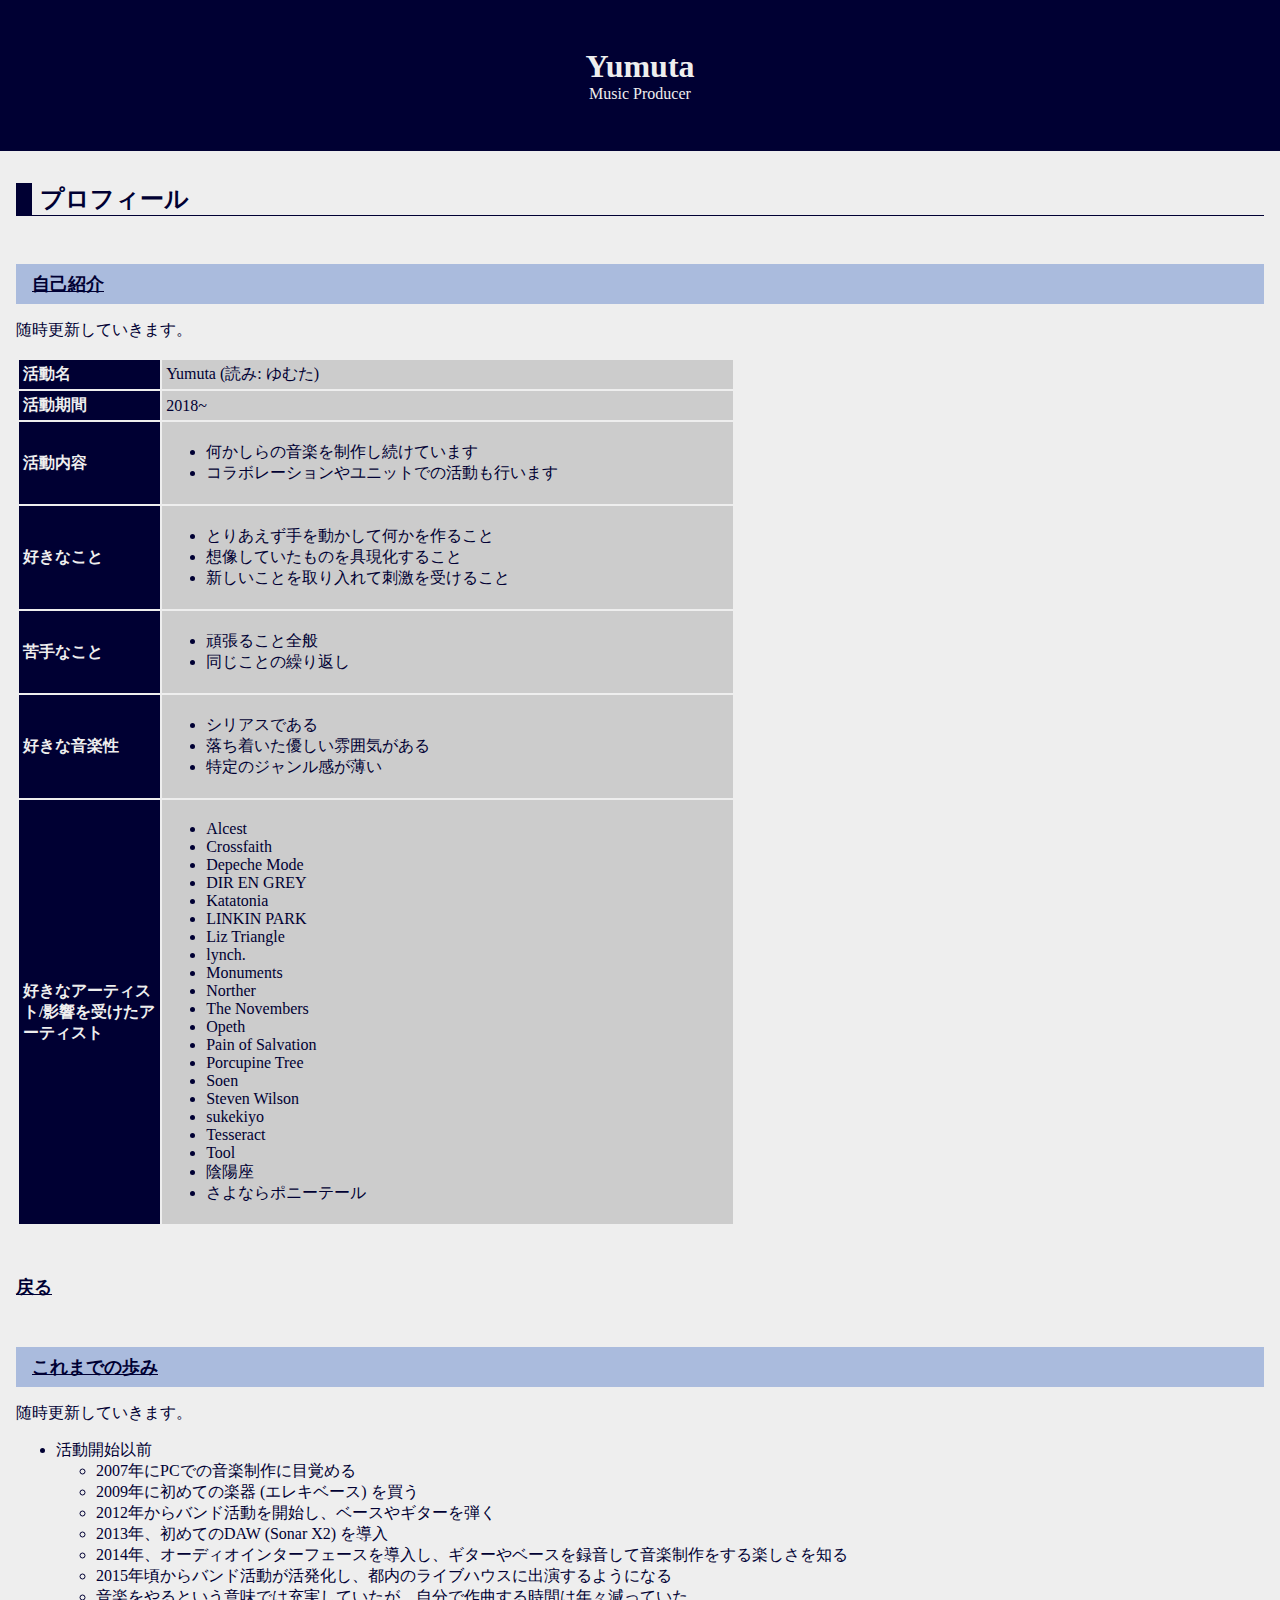
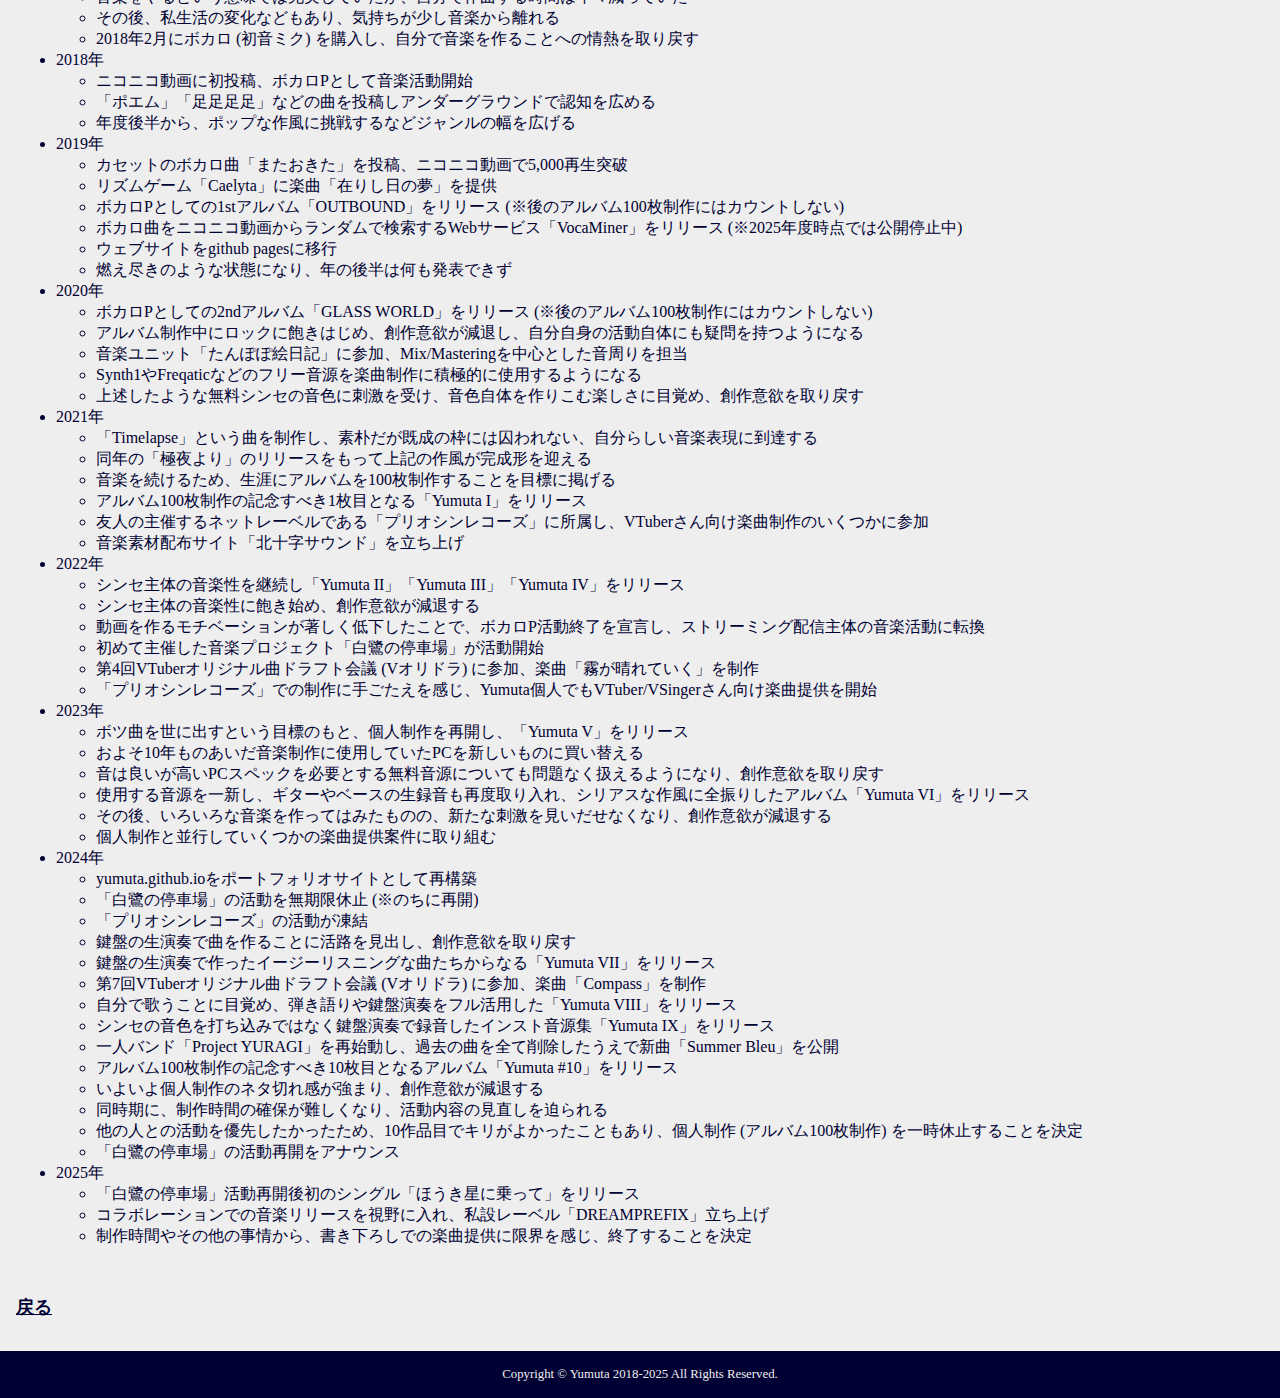
<file: profile.html>
<html lang="ja">
<head prefix="og: https://ogp.me/ns#">
  <title>Yumuta official site | プロフィール</title>
  <meta charset="utf-8">
  <meta name="description" content="何かしらの音楽を制作し続けているアマチュアの個人サイトです">
  <meta name="viewport" content="width=device-width, initial-scale=1">
  <meta property="og:url" content="https://yumuta.github.io/">
  <meta property="og:type" content="website">
  <meta property="og:title" content="Yumuta official site | プロフィール">
  <meta property="og:description" content="何かしらの音楽を制作し続けているアマチュアの個人サイトです">
  <link rel="stylesheet" href="style.css">
</head>
<body>
  <header>
  <h1>Yumuta</h1>
  <p>Music Producer</p>
  </header>
  <main>
    <section>
      <h2>プロフィール</h2>
    </section>
    <section>
      <h3><a name="aboutme">自己紹介</a></h3>
      <p>
        随時更新していきます。
      </p>
      <table>
        <tr>
          <td>活動名</td>
          <td>Yumuta (読み: ゆむた)</td>
        </tr>
        <tr>
          <td>活動期間</td>
          <td>2018~</td>
        </tr>
        <tr>
          <td>活動内容</td>
          <td>
            <ul>
              <li>何かしらの音楽を制作し続けています</li>
              <li>コラボレーションやユニットでの活動も行います</li>
            </ul>
          </td>
        </tr>
        <tr>
          <td>好きなこと</td>
          <td>
            <ul>
              <li>とりあえず手を動かして何かを作ること</li>
              <li>想像していたものを具現化すること</li>
              <li>新しいことを取り入れて刺激を受けること</li>
            </ul>
          </td>
        </tr>
        <tr>
          <td>苦手なこと</td>
          <td>
            <ul>
              <li>頑張ること全般</li>
              <li>同じことの繰り返し</li>
            </ul>
          </td>
        </tr>
        <tr>
          <td>好きな音楽性</td>
          <td>
            <ul>
              <li>シリアスである</li>
              <li>落ち着いた優しい雰囲気がある</li>
              <li>特定のジャンル感が薄い</li>
            </ul>
          </td>
        </tr>
        <tr>
          <td>好きなアーティスト/影響を受けたアーティスト</td>
          <td>
            <ul>
              <li>Alcest</li>
              <li>Crossfaith</li>
              <li>Depeche Mode</li>
              <li>DIR EN GREY</li>
              <li>Katatonia</li>
              <li>LINKIN PARK</li>
              <li>Liz Triangle</li>
              <li>lynch.</li>
              <li>Monuments</li>
              <li>Norther</li>
              <li>The Novembers</li>
              <li>Opeth</li>
              <li>Pain of Salvation</li>
              <li>Porcupine Tree</li>
              <li>Soen</li>
              <li>Steven Wilson</li>
              <li>sukekiyo</li>
              <li>Tesseract</li>
              <li>Tool</li>
              <li>陰陽座</li>
              <li>さよならポニーテール</li>
            </ul>
          </td>
        </tr>
      </table>
    </section>
    <section>
      <p>
        <a href="index.html">戻る</a>
      </p>
    </section>
    <section>
      <h3><a name="history">これまでの歩み</a></h3>
      <p>
        随時更新していきます。
      </p>
      <ul>
        <li>活動開始以前</li>
        <ul>
          <li>2007年にPCでの音楽制作に目覚める</li>
          <li>2009年に初めての楽器 (エレキベース) を買う</li>
          <li>2012年からバンド活動を開始し、ベースやギターを弾く</li>
          <li>2013年、初めてのDAW (Sonar X2) を導入</li>
          <li>2014年、オーディオインターフェースを導入し、ギターやベースを録音して音楽制作をする楽しさを知る</li>
          <li>2015年頃からバンド活動が活発化し、都内のライブハウスに出演するようになる</li>
          <li>音楽をやるという意味では充実していたが、自分で作曲する時間は年々減っていた</li>
          <li>その後、私生活の変化などもあり、気持ちが少し音楽から離れる</li>
          <li>2018年2月にボカロ (初音ミク) を購入し、自分で音楽を作ることへの情熱を取り戻す</li>
        </ul>
        <li>2018年</li>
        <ul>
          <li>ニコニコ動画に初投稿、ボカロPとして音楽活動開始</li>
          <li>「ポエム」「足足足足」などの曲を投稿しアンダーグラウンドで認知を広める</li>
          <li>年度後半から、ポップな作風に挑戦するなどジャンルの幅を広げる</li>
        </ul>
        <li>2019年</li>
        <ul>
          <li>カセットのボカロ曲「またおきた」を投稿、ニコニコ動画で5,000再生突破</li>
          <li>リズムゲーム「Caelyta」に楽曲「在りし日の夢」を提供</li>
          <li>ボカロPとしての1stアルバム「OUTBOUND」をリリース (※後のアルバム100枚制作にはカウントしない)</li>
          <li>ボカロ曲をニコニコ動画からランダムで検索するWebサービス「VocaMiner」をリリース (※2025年度時点では公開停止中)</li>
          <li>ウェブサイトをgithub pagesに移行</li>
          <li>燃え尽きのような状態になり、年の後半は何も発表できず</li>
        </ul>
        <li>2020年</li>
        <ul>
          <li>ボカロPとしての2ndアルバム「GLASS WORLD」をリリース (※後のアルバム100枚制作にはカウントしない)</li>
          <li>アルバム制作中にロックに飽きはじめ、創作意欲が減退し、自分自身の活動自体にも疑問を持つようになる</li>
          <li>音楽ユニット「たんぽぽ絵日記」に参加、Mix/Masteringを中心とした音周りを担当</li>
          <li>Synth1やFreqaticなどのフリー音源を楽曲制作に積極的に使用するようになる</li>
          <li>上述したような無料シンセの音色に刺激を受け、音色自体を作りこむ楽しさに目覚め、創作意欲を取り戻す</li>
        </ul>
        <li>2021年</li>
        <ul>
          <li>「Timelapse」という曲を制作し、素朴だが既成の枠には囚われない、自分らしい音楽表現に到達する</li>
          <li>同年の「極夜より」のリリースをもって上記の作風が完成形を迎える</li>
          <li>音楽を続けるため、生涯にアルバムを100枚制作することを目標に掲げる</li>
          <li>アルバム100枚制作の記念すべき1枚目となる「Yumuta I」をリリース</li>
          <li>友人の主催するネットレーベルである「プリオシンレコーズ」に所属し、VTuberさん向け楽曲制作のいくつかに参加</li>
          <li>音楽素材配布サイト「北十字サウンド」を立ち上げ</li>
        </ul>
        <li>2022年</li>
        <ul>
          <li>シンセ主体の音楽性を継続し「Yumuta II」「Yumuta III」「Yumuta IV」をリリース</li>
          <li>シンセ主体の音楽性に飽き始め、創作意欲が減退する</li>
          <li>動画を作るモチベーションが著しく低下したことで、ボカロP活動終了を宣言し、ストリーミング配信主体の音楽活動に転換</li>
          <li>初めて主催した音楽プロジェクト「白鷺の停車場」が活動開始</li>
          <li>第4回VTuberオリジナル曲ドラフト会議 (Vオリドラ) に参加、楽曲「霧が晴れていく」を制作</li>
          <li>「プリオシンレコーズ」での制作に手ごたえを感じ、Yumuta個人でもVTuber/VSingerさん向け楽曲提供を開始</li>
        </ul>
        <li>2023年</li>
        <ul>
          <li>ボツ曲を世に出すという目標のもと、個人制作を再開し、「Yumuta V」をリリース</li>
          <li>およそ10年ものあいだ音楽制作に使用していたPCを新しいものに買い替える</li>
          <li>音は良いが高いPCスペックを必要とする無料音源についても問題なく扱えるようになり、創作意欲を取り戻す</li>
          <li>使用する音源を一新し、ギターやベースの生録音も再度取り入れ、シリアスな作風に全振りしたアルバム「Yumuta VI」をリリース</li>
          <li>その後、いろいろな音楽を作ってはみたものの、新たな刺激を見いだせなくなり、創作意欲が減退する</li>
          <li>個人制作と並行していくつかの楽曲提供案件に取り組む</li>
        </ul>
        <li>2024年</li>
        <ul>
          <li>yumuta.github.ioをポートフォリオサイトとして再構築</li>
          <li>「白鷺の停車場」の活動を無期限休止 (※のちに再開)</li>
          <li>「プリオシンレコーズ」の活動が凍結</li>
          <li>鍵盤の生演奏で曲を作ることに活路を見出し、創作意欲を取り戻す</li>
          <li>鍵盤の生演奏で作ったイージーリスニングな曲たちからなる「Yumuta VII」をリリース</li>
          <li>第7回VTuberオリジナル曲ドラフト会議 (Vオリドラ) に参加、楽曲「Compass」を制作</li>
          <li>自分で歌うことに目覚め、弾き語りや鍵盤演奏をフル活用した「Yumuta VIII」をリリース</li>
          <li>シンセの音色を打ち込みではなく鍵盤演奏で録音したインスト音源集「Yumuta IX」をリリース</li>
          <li>一人バンド「Project YURAGI」を再始動し、過去の曲を全て削除したうえで新曲「Summer Bleu」を公開</li>
          <li>アルバム100枚制作の記念すべき10枚目となるアルバム「Yumuta #10」をリリース</li>
          <li>いよいよ個人制作のネタ切れ感が強まり、創作意欲が減退する</li>
          <li>同時期に、制作時間の確保が難しくなり、活動内容の見直しを迫られる</li>
          <li>他の人との活動を優先したかったため、10作品目でキリがよかったこともあり、個人制作 (アルバム100枚制作) を一時休止することを決定</li>
          <li>「白鷺の停車場」の活動再開をアナウンス</li>
        </ul>
        <li>2025年</li>
        <ul>
          <li>「白鷺の停車場」活動再開後初のシングル「ほうき星に乗って」をリリース</li>
          <li>コラボレーションでの音楽リリースを視野に入れ、私設レーベル「DREAMPREFIX」立ち上げ</li>
          <li>制作時間やその他の事情から、書き下ろしでの楽曲提供に限界を感じ、終了することを決定</li>
        </ul>
      </ul>
    </section>
    <section>
      <p>
        <a href="index.html">戻る</a>
      </p>
    </section>
  </main>
  <footer>
    <p class="copyright">Copyright &copy; Yumuta 2018-2025 All Rights Reserved.</p>
  </footer>
</body>
</html>
</file>
<file: style.css>
body {
  background-color: #EEE;
  color: #003;
  margin: 0;
}

header {
  background-color: #003;
  color: #EEE;
  padding: 3rem;
  display: flex;
  flex-flow: column wrap;
  justify-content: center;
  align-items: center;
}

header > * {
  margin: 0;
}

a {
  font-size: 1.1rem;
  color: #003;
  text-decoration: underline;
  font-weight: bold;
}

main {
  margin: 0;
  box-sizing: border-box;
}

section {
  box-sizing: border-box;
  padding: 1rem;
}

section > * {
  margin: 0;
  margin-bottom: 1rem;
}

section > h2 {
  border-bottom: 1px solid #003;
  border-left: 1rem solid #003;
  margin-top: 1rem;
  padding-left: 0.5rem;
}

section > h3 {
  background-color: #ABD;
  padding-left: 1rem;
  padding-top: 0.5rem;
  padding-bottom: 0.5rem;
}

table {
  width: 100%;
  max-width: 720px;
}

tr {
  display: grid;
  grid-template-columns: 1fr 4fr;
}

td {
  display: flex;
  align-items: center;
  padding: 0.25rem;
}

td:nth-child(odd) {
  background-color: #003;
  color: #EEE;
  font-weight: bold;
  border: 1px solid #EEE;
}

td:nth-child(even) {
  background-color: #CCC;
  border: 1px solid #EEE;
}

div.grid {
  display: grid;
  gap: 1rem;
}

div.grid > .grid-item {
  padding: 1rem;
  display: flex;
  flex-flow: column wrap;
  justify-content: start;
  align-items: center;
}

.grid-item > * {
  margin: 0;
}

.grid-item > .yt16to9 {
  width: 100%;
  height: auto;
  aspect-ratio: 16 / 9;
  border: none;
}

.grid-item > .title {
  font-size: 1.2rem;
}

.grid-item > .role {
  font-size: 0.8rem;
}

.pc-only, .pc-only * {
  display: none;
  height: 0;
}

@media (min-width: 720px) {
  div.grid {
    display: grid;
    grid-template-columns: repeat(auto-fill, minmax(480px, 1fr));
  }
}

footer {
  background-color: #003;
  color: #EEE;
  padding: 1rem;
  display: flex;
  flex-flow: column wrap;
  justify-content: center;
  align-items: center;
}

footer > * {
  margin: 0;
}

footer > .copyright {
  font-size: 0.8rem;
}
</file>
